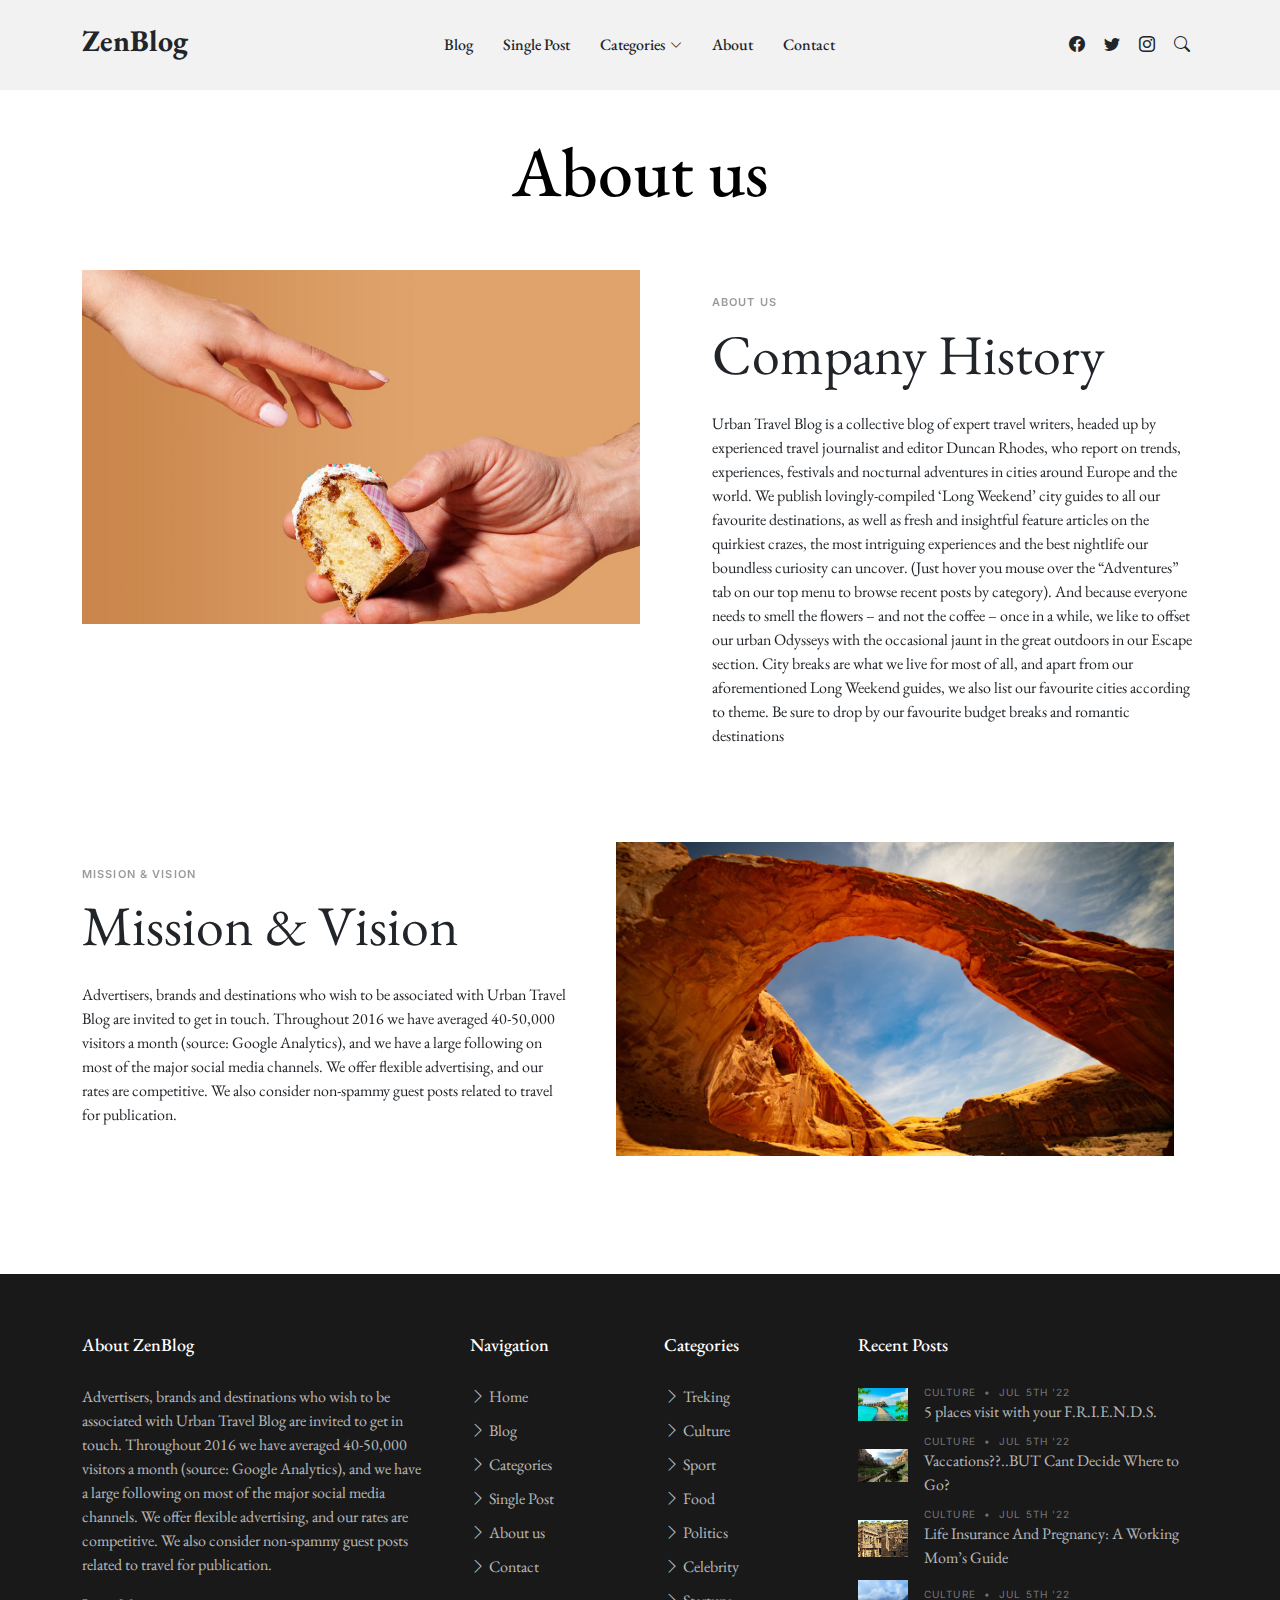
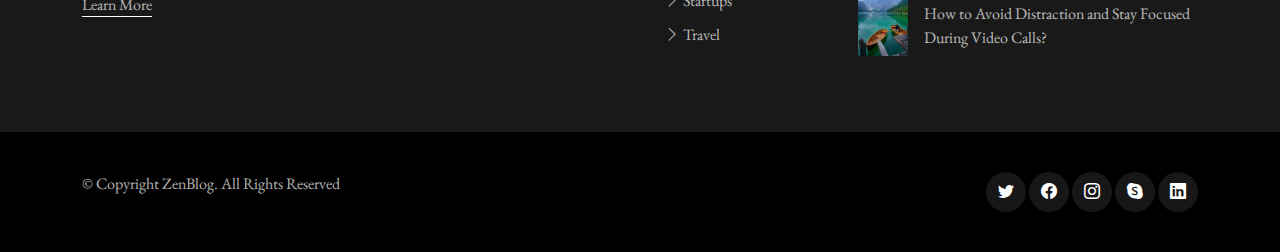
<file: about.html>
<!DOCTYPE html>
<html lang="en">

<head>
  <meta charset="utf-8">
  <meta content="width=device-width, initial-scale=1.0" name="viewport">

  <title>About</title>
  <meta content="" name="description">
  <meta content="" name="keywords">

  <!-- Favicons -->


  <!-- Google Fonts -->
  <link rel="preconnect" href="https://fonts.googleapis.com">
  <link rel="preconnect" href="https://fonts.gstatic.com" crossorigin>
  <link href="https://fonts.googleapis.com/css2?family=EB+Garamond:wght@400;500&family=Inter:wght@400;500&family=Playfair+Display:ital,wght@0,400;0,700;1,400;1,700&display=swap" rel="stylesheet">

  <!-- Vendor CSS Files -->
  <link href="assets/vendor/bootstrap/css/bootstrap.min.css" rel="stylesheet">
  <link href="assets/vendor/bootstrap-icons/bootstrap-icons.css" rel="stylesheet">
  <link href="assets/vendor/swiper/swiper-bundle.min.css" rel="stylesheet">
  <link href="assets/vendor/glightbox/css/glightbox.min.css" rel="stylesheet">
  <link href="assets/vendor/aos/aos.css" rel="stylesheet">

  <!-- Template Main CSS Files -->
  <link href="assets/css/variables.css" rel="stylesheet">
  <link href="assets/css/main.css" rel="stylesheet">

 
</head>

<body>

  <!-- ======= Header ======= -->
  <header id="header" class="header d-flex align-items-center fixed-top">
    <div class="container-fluid container-xl d-flex align-items-center justify-content-between">

      <a href="index.html" class="logo d-flex align-items-center">
        <!-- Uncomment the line below if you also wish to use an image logo -->
        <!-- <img src="assets/img/logo.png" alt=""> -->
        <h1>ZenBlog</h1>
      </a>

      <nav id="navbar" class="navbar">
        <ul>
          <li><a href="index.html">Blog</a></li>
          <li><a href="single-post.html">Single Post</a></li>
          <li class="dropdown"><a href="category.html"><span>Categories</span> <i class="bi bi-chevron-down dropdown-indicator"></i></a>
            <ul>
              <li><a href="search-result.html">Search Result</a></li>
              <li><a href="#">Drop Down 1</a></li>
              <li class="dropdown"><a href="#"><span>Deep Drop Down</span> <i class="bi bi-chevron-down dropdown-indicator"></i></a>
                <ul>
                  <li><a href="#">Deep Drop Down 1</a></li>
                  <li><a href="#">Deep Drop Down 2</a></li>
                  <li><a href="#">Deep Drop Down 3</a></li>
                  <li><a href="#">Deep Drop Down 4</a></li>
                  <li><a href="#">Deep Drop Down 5</a></li>
                </ul>
              </li>
              <li><a href="#">Drop Down 2</a></li>
              <li><a href="#">Drop Down 3</a></li>
              <li><a href="#">Drop Down 4</a></li>
            </ul>
          </li>

          <li><a href="about.html">About</a></li>
          <li><a href="contact.html">Contact</a></li>
        </ul>
      </nav><!-- .navbar -->

      <div class="position-relative">
        <a href="#" class="mx-2"><span class="bi-facebook"></span></a>
        <a href="#" class="mx-2"><span class="bi-twitter"></span></a>
        <a href="#" class="mx-2"><span class="bi-instagram"></span></a>

        <a href="#" class="mx-2 js-search-open"><span class="bi-search"></span></a>
        <i class="bi bi-list mobile-nav-toggle"></i>

        <!-- ======= Search Form ======= -->
        <div class="search-form-wrap js-search-form-wrap">
          <form action="search-result.html" class="search-form">
            <span class="icon bi-search"></span>
            <input type="text" placeholder="Search" class="form-control">
            <button class="btn js-search-close"><span class="bi-x"></span></button>
          </form>
        </div><!-- End Search Form -->

      </div>

    </div>

  </header><!-- End Header -->

  <main id="main">
    <section>
      <div class="container" data-aos="fade-up">
        <div class="row">
          <div class="col-lg-12 text-center mb-5">
            <h1 class="page-title">About us</h1>
          </div>
        </div>

        <div class="row mb-5">

          <div class="d-md-flex post-entry-2 half">
            <a href="#" class="me-4 thumbnail">
              <img src="assets/img/post-landscape-2.jpg" alt="" class="img-fluid">
            </a>
            <div class="ps-md-5 mt-4 mt-md-0">
              <div class="post-meta mt-4">About us</div>
              <h2 class="mb-4 display-4">Company History</h2>

              <p>Urban Travel Blog is a collective blog of expert travel writers, headed up by experienced travel journalist and editor Duncan Rhodes, who report on trends, experiences, festivals and nocturnal adventures in cities around Europe and the world.

                We publish lovingly-compiled ‘Long Weekend’ city guides to all our favourite destinations, as well as fresh and insightful feature articles on the quirkiest crazes, the most intriguing experiences and the best nightlife our boundless curiosity can uncover. (Just hover you mouse over the “Adventures” tab on our top menu to browse recent posts by category). And because everyone needs to smell the flowers – and not the coffee – once in a while, we like to offset our urban Odysseys with the occasional jaunt in the great outdoors in our Escape section.
                
                City breaks are what we live for most of all, and apart from our aforementioned Long Weekend guides, we also list our favourite cities according to theme. Be sure to drop by our favourite budget breaks and romantic destinations</p>
            </div>
          </div>

          <div class="d-md-flex post-entry-2 half mt-5">
            <a href="#" class="me-4 thumbnail order-2">
              <img src="assets/img/post-landscape-1.jpg" alt="" class="img-fluid">
            </a>
            <div class="pe-md-5 mt-4 mt-md-0">
              <div class="post-meta mt-4">Mission &amp; Vision</div>
              <h2 class="mb-4 display-4">Mission &amp; Vision</h2>

              <p>Advertisers, brands and destinations who wish to be associated with Urban Travel Blog are invited to get in touch. Throughout 2016 we have averaged 40-50,000 visitors a month (source: Google Analytics), and we have a large following on most of the major social media channels. We offer flexible advertising, and our rates are competitive. We also consider non-spammy guest posts related to travel for publication.</p>
            </div>
          </div>

        </div>

      </div>
    </section>

    

  

  </main><!-- End #main -->

  <!-- ======= Footer ======= -->
  <footer id="footer" class="footer">

    <div class="footer-content">
      <div class="container">

        <div class="row g-5">
          <div class="col-lg-4">
            <h3 class="footer-heading">About ZenBlog</h3>
            <p>Advertisers, brands and destinations who wish to be associated with Urban Travel Blog are invited to get in touch. Throughout 2016 we have averaged 40-50,000 visitors a month (source: Google Analytics), and we have a large following on most of the major social media channels. We offer flexible advertising, and our rates are competitive. We also consider non-spammy guest posts related to travel for publication.</p>
            <p><a href="about.html" class="footer-link-more">Learn More</a></p>
          </div>
          <div class="col-6 col-lg-2">
            <h3 class="footer-heading">Navigation</h3>
            <ul class="footer-links list-unstyled">
              <li><a href="index.html"><i class="bi bi-chevron-right"></i> Home</a></li>
              <li><a href="index.html"><i class="bi bi-chevron-right"></i> Blog</a></li>
              <li><a href="category.html"><i class="bi bi-chevron-right"></i> Categories</a></li>
              <li><a href="single-post.html"><i class="bi bi-chevron-right"></i> Single Post</a></li>
              <li><a href="about.html"><i class="bi bi-chevron-right"></i> About us</a></li>
              <li><a href="contact.html"><i class="bi bi-chevron-right"></i> Contact</a></li>
            </ul>
          </div>
          <div class="col-6 col-lg-2">
            <h3 class="footer-heading">Categories</h3>
            <ul class="footer-links list-unstyled">
              <li><a href="category.html"><i class="bi bi-chevron-right"></i> Treking</a></li>
              <li><a href="category.html"><i class="bi bi-chevron-right"></i> Culture</a></li>
              <li><a href="category.html"><i class="bi bi-chevron-right"></i> Sport</a></li>
              <li><a href="category.html"><i class="bi bi-chevron-right"></i> Food</a></li>
              <li><a href="category.html"><i class="bi bi-chevron-right"></i> Politics</a></li>
              <li><a href="category.html"><i class="bi bi-chevron-right"></i> Celebrity</a></li>
              <li><a href="category.html"><i class="bi bi-chevron-right"></i> Startups</a></li>
              <li><a href="category.html"><i class="bi bi-chevron-right"></i> Travel</a></li>

            </ul>
          </div>

          <div class="col-lg-4">
            <h3 class="footer-heading">Recent Posts</h3>

            <ul class="footer-links footer-blog-entry list-unstyled">
              <li>
                <a href="single-post.html" class="d-flex align-items-center">
                  <img src="assets/img/post-sq-1.jpg" alt="" class="img-fluid me-3">
                  <div>
                    <div class="post-meta d-block"><span class="date">Culture</span> <span class="mx-1">&bullet;</span> <span>Jul 5th '22</span></div>
                    <span>5 places visit with your F.R.I.E.N.D.S.</span>
                  </div>
                </a>
              </li>

              <li>
                <a href="single-post.html" class="d-flex align-items-center">
                  <img src="assets/img/post-sq-2.jpg" alt="" class="img-fluid me-3">
                  <div>
                    <div class="post-meta d-block"><span class="date">Culture</span> <span class="mx-1">&bullet;</span> <span>Jul 5th '22</span></div>
                    <span>Vaccations??..BUT Cant Decide Where to Go?</span>
                  </div>
                </a>
              </li>

              <li>
                <a href="single-post.html" class="d-flex align-items-center">
                  <img src="assets/img/post-sq-3.jpg" alt="" class="img-fluid me-3">
                  <div>
                    <div class="post-meta d-block"><span class="date">Culture</span> <span class="mx-1">&bullet;</span> <span>Jul 5th '22</span></div>
                    <span>Life Insurance And Pregnancy: A Working Mom’s Guide</span>
                  </div>
                </a>
              </li>

              <li>
                <a href="single-post.html" class="d-flex align-items-center">
                  <img src="assets/img/post-sq-4.jpg" alt="" class="img-fluid me-3">
                  <div>
                    <div class="post-meta d-block"><span class="date">Culture</span> <span class="mx-1">&bullet;</span> <span>Jul 5th '22</span></div>
                    <span>How to Avoid Distraction and Stay Focused During Video Calls?</span>
                  </div>
                </a>
              </li>

            </ul>

          </div>
        </div>
      </div>
    </div>

    <div class="footer-legal">
      <div class="container">

        <div class="row justify-content-between">
          <div class="col-md-6 text-center text-md-start mb-3 mb-md-0">
            <div class="copyright">
              © Copyright <strong><span>ZenBlog</span></strong>. All Rights Reserved
            </div>

            

          </div>

          <div class="col-md-6">
            <div class="social-links mb-3 mb-lg-0 text-center text-md-end">
              <a href="#" class="twitter"><i class="bi bi-twitter"></i></a>
              <a href="#" class="facebook"><i class="bi bi-facebook"></i></a>
              <a href="#" class="instagram"><i class="bi bi-instagram"></i></a>
              <a href="#" class="google-plus"><i class="bi bi-skype"></i></a>
              <a href="#" class="linkedin"><i class="bi bi-linkedin"></i></a>
            </div>

          </div>

        </div>

      </div>
    </div>

  </footer>

  <a href="#" class="scroll-top d-flex align-items-center justify-content-center"><i class="bi bi-arrow-up-short"></i></a>

  <!-- Vendor JS Files -->
  <script src="assets/vendor/bootstrap/js/bootstrap.bundle.min.js"></script>
  <script src="assets/vendor/swiper/swiper-bundle.min.js"></script>
  <script src="assets/vendor/glightbox/js/glightbox.min.js"></script>
  <script src="assets/vendor/aos/aos.js"></script>
  <script src="assets/vendor/php-email-form/validate.js"></script>

  <!-- Template Main JS File -->
  <script src="assets/js/main.js"></script>

</body>

</html>
</file>
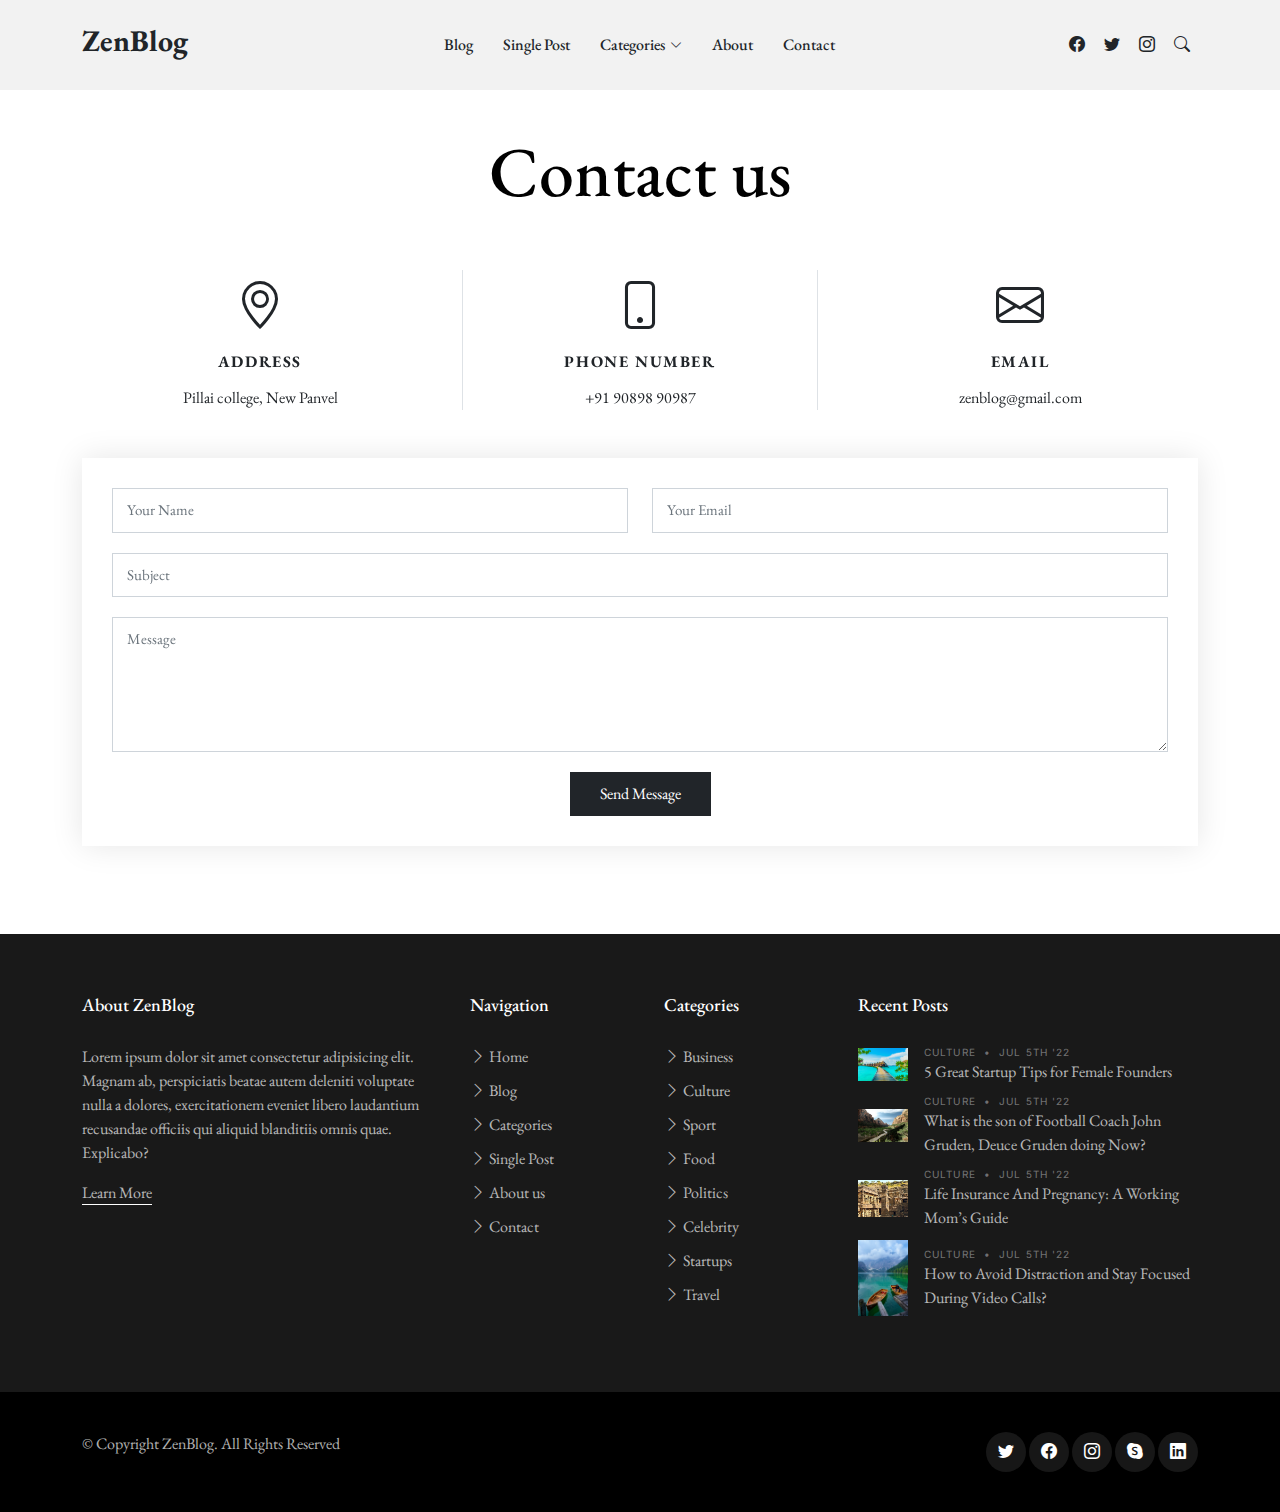
<file: contact.html>
<!DOCTYPE html>
<html lang="en">

<head>
  <meta charset="utf-8">
  <meta content="width=device-width, initial-scale=1.0" name="viewport">

  <title>ZenBlog Bootstrap Template - Contact</title>
  <meta content="" name="description">
  <meta content="" name="keywords">

  <!-- Favicons -->


  <!-- Google Fonts -->
  <link rel="preconnect" href="https://fonts.googleapis.com">
  <link rel="preconnect" href="https://fonts.gstatic.com" crossorigin>
  <link href="https://fonts.googleapis.com/css2?family=EB+Garamond:wght@400;500&family=Inter:wght@400;500&family=Playfair+Display:ital,wght@0,400;0,700;1,400;1,700&display=swap" rel="stylesheet">

  <!-- Vendor CSS Files -->
  <link href="assets/vendor/bootstrap/css/bootstrap.min.css" rel="stylesheet">
  <link href="assets/vendor/bootstrap-icons/bootstrap-icons.css" rel="stylesheet">
  <link href="assets/vendor/swiper/swiper-bundle.min.css" rel="stylesheet">
  <link href="assets/vendor/glightbox/css/glightbox.min.css" rel="stylesheet">
  <link href="assets/vendor/aos/aos.css" rel="stylesheet">

  <!-- Template Main CSS Files -->
  <link href="assets/css/variables.css" rel="stylesheet">
  <link href="assets/css/main.css" rel="stylesheet">

 
</head>

<body>

  <!-- ======= Header ======= -->
  <header id="header" class="header d-flex align-items-center fixed-top">
    <div class="container-fluid container-xl d-flex align-items-center justify-content-between">

      <a href="index.html" class="logo d-flex align-items-center">
        <!-- Uncomment the line below if you also wish to use an image logo -->
        <!-- <img src="assets/img/logo.png" alt=""> -->
        <h1>ZenBlog</h1>
      </a>

      <nav id="navbar" class="navbar">
        <ul>
          <li><a href="index.html">Blog</a></li>
          <li><a href="single-post.html">Single Post</a></li>
          <li class="dropdown"><a href="category.html"><span>Categories</span> <i class="bi bi-chevron-down dropdown-indicator"></i></a>
            <ul>
              <li><a href="search-result.html">Search Result</a></li>
              <li><a href="#">Drop Down 1</a></li>
              <li class="dropdown"><a href="#"><span>Deep Drop Down</span> <i class="bi bi-chevron-down dropdown-indicator"></i></a>
                <ul>
                  <li><a href="#">Deep Drop Down 1</a></li>
                  <li><a href="#">Deep Drop Down 2</a></li>
                  <li><a href="#">Deep Drop Down 3</a></li>
                  <li><a href="#">Deep Drop Down 4</a></li>
                  <li><a href="#">Deep Drop Down 5</a></li>
                </ul>
              </li>
              <li><a href="#">Drop Down 2</a></li>
              <li><a href="#">Drop Down 3</a></li>
              <li><a href="#">Drop Down 4</a></li>
            </ul>
          </li>

          <li><a href="about.html">About</a></li>
          <li><a href="contact.html">Contact</a></li>
        </ul>
      </nav><!-- .navbar -->

      <div class="position-relative">
        <a href="#" class="mx-2"><span class="bi-facebook"></span></a>
        <a href="#" class="mx-2"><span class="bi-twitter"></span></a>
        <a href="#" class="mx-2"><span class="bi-instagram"></span></a>

        <a href="#" class="mx-2 js-search-open"><span class="bi-search"></span></a>
        <i class="bi bi-list mobile-nav-toggle"></i>

        <!-- ======= Search Form ======= -->
        <div class="search-form-wrap js-search-form-wrap">
          <form action="search-result.html" class="search-form">
            <span class="icon bi-search"></span>
            <input type="text" placeholder="Search" class="form-control">
            <button class="btn js-search-close"><span class="bi-x"></span></button>
          </form>
        </div><!-- End Search Form -->

      </div>

    </div>

  </header><!-- End Header -->

  <main id="main">
    <section id="contact" class="contact mb-5">
      <div class="container" data-aos="fade-up">

        <div class="row">
          <div class="col-lg-12 text-center mb-5">
            <h1 class="page-title">Contact us</h1>
          </div>
        </div>

        <div class="row gy-4">

          <div class="col-md-4">
            <div class="info-item">
              <i class="bi bi-geo-alt"></i>
              <h3>Address</h3>
              <address>Pillai college, New Panvel</address>
            </div>
          </div><!-- End Info Item -->

          <div class="col-md-4">
            <div class="info-item info-item-borders">
              <i class="bi bi-phone"></i>
              <h3>Phone Number</h3>
              <p><a href="tel:+155895548855">+91 90898 90987</a></p>
            </div>
          </div><!-- End Info Item -->

          <div class="col-md-4">
            <div class="info-item">
              <i class="bi bi-envelope"></i>
              <h3>Email</h3>
              <p><a href="mailto:info@example.com">zenblog@gmail.com</a></p>
            </div>
          </div><!-- End Info Item -->

        </div>

        <div class="form mt-5">
          <form action="forms/contact.php" method="post" role="form" class="php-email-form">
            <div class="row">
              <div class="form-group col-md-6">
                <input type="text" name="name" class="form-control" id="name" placeholder="Your Name" required>
              </div>
              <div class="form-group col-md-6">
                <input type="email" class="form-control" name="email" id="email" placeholder="Your Email" required>
              </div>
            </div>
            <div class="form-group">
              <input type="text" class="form-control" name="subject" id="subject" placeholder="Subject" required>
            </div>
            <div class="form-group">
              <textarea class="form-control" name="message" rows="5" placeholder="Message" required></textarea>
            </div>
            <div class="my-3">
              <div class="loading">Loading</div>
              <div class="error-message"></div>
              <div class="sent-message">Your message has been sent. Thank you!</div>
            </div>
            <div class="text-center"><button type="submit">Send Message</button></div>
          </form>
        </div><!-- End Contact Form -->

      </div>
    </section>

  </main><!-- End #main -->

  <!-- ======= Footer ======= -->
  <footer id="footer" class="footer">

    <div class="footer-content">
      <div class="container">

        <div class="row g-5">
          <div class="col-lg-4">
            <h3 class="footer-heading">About ZenBlog</h3>
            <p>Lorem ipsum dolor sit amet consectetur adipisicing elit. Magnam ab, perspiciatis beatae autem deleniti voluptate nulla a dolores, exercitationem eveniet libero laudantium recusandae officiis qui aliquid blanditiis omnis quae. Explicabo?</p>
            <p><a href="about.html" class="footer-link-more">Learn More</a></p>
          </div>
          <div class="col-6 col-lg-2">
            <h3 class="footer-heading">Navigation</h3>
            <ul class="footer-links list-unstyled">
              <li><a href="index.html"><i class="bi bi-chevron-right"></i> Home</a></li>
              <li><a href="index.html"><i class="bi bi-chevron-right"></i> Blog</a></li>
              <li><a href="category.html"><i class="bi bi-chevron-right"></i> Categories</a></li>
              <li><a href="single-post.html"><i class="bi bi-chevron-right"></i> Single Post</a></li>
              <li><a href="about.html"><i class="bi bi-chevron-right"></i> About us</a></li>
              <li><a href="contact.html"><i class="bi bi-chevron-right"></i> Contact</a></li>
            </ul>
          </div>
          <div class="col-6 col-lg-2">
            <h3 class="footer-heading">Categories</h3>
            <ul class="footer-links list-unstyled">
              <li><a href="category.html"><i class="bi bi-chevron-right"></i> Business</a></li>
              <li><a href="category.html"><i class="bi bi-chevron-right"></i> Culture</a></li>
              <li><a href="category.html"><i class="bi bi-chevron-right"></i> Sport</a></li>
              <li><a href="category.html"><i class="bi bi-chevron-right"></i> Food</a></li>
              <li><a href="category.html"><i class="bi bi-chevron-right"></i> Politics</a></li>
              <li><a href="category.html"><i class="bi bi-chevron-right"></i> Celebrity</a></li>
              <li><a href="category.html"><i class="bi bi-chevron-right"></i> Startups</a></li>
              <li><a href="category.html"><i class="bi bi-chevron-right"></i> Travel</a></li>

            </ul>
          </div>

          <div class="col-lg-4">
            <h3 class="footer-heading">Recent Posts</h3>

            <ul class="footer-links footer-blog-entry list-unstyled">
              <li>
                <a href="single-post.html" class="d-flex align-items-center">
                  <img src="assets/img/post-sq-1.jpg" alt="" class="img-fluid me-3">
                  <div>
                    <div class="post-meta d-block"><span class="date">Culture</span> <span class="mx-1">&bullet;</span> <span>Jul 5th '22</span></div>
                    <span>5 Great Startup Tips for Female Founders</span>
                  </div>
                </a>
              </li>

              <li>
                <a href="single-post.html" class="d-flex align-items-center">
                  <img src="assets/img/post-sq-2.jpg" alt="" class="img-fluid me-3">
                  <div>
                    <div class="post-meta d-block"><span class="date">Culture</span> <span class="mx-1">&bullet;</span> <span>Jul 5th '22</span></div>
                    <span>What is the son of Football Coach John Gruden, Deuce Gruden doing Now?</span>
                  </div>
                </a>
              </li>

              <li>
                <a href="single-post.html" class="d-flex align-items-center">
                  <img src="assets/img/post-sq-3.jpg" alt="" class="img-fluid me-3">
                  <div>
                    <div class="post-meta d-block"><span class="date">Culture</span> <span class="mx-1">&bullet;</span> <span>Jul 5th '22</span></div>
                    <span>Life Insurance And Pregnancy: A Working Mom’s Guide</span>
                  </div>
                </a>
              </li>

              <li>
                <a href="single-post.html" class="d-flex align-items-center">
                  <img src="assets/img/post-sq-4.jpg" alt="" class="img-fluid me-3">
                  <div>
                    <div class="post-meta d-block"><span class="date">Culture</span> <span class="mx-1">&bullet;</span> <span>Jul 5th '22</span></div>
                    <span>How to Avoid Distraction and Stay Focused During Video Calls?</span>
                  </div>
                </a>
              </li>

            </ul>

          </div>
        </div>
      </div>
    </div>

    <div class="footer-legal">
      <div class="container">

        <div class="row justify-content-between">
          <div class="col-md-6 text-center text-md-start mb-3 mb-md-0">
            <div class="copyright">
              © Copyright <strong><span>ZenBlog</span></strong>. All Rights Reserved
            </div>

           

          </div>

          <div class="col-md-6">
            <div class="social-links mb-3 mb-lg-0 text-center text-md-end">
              <a href="#" class="twitter"><i class="bi bi-twitter"></i></a>
              <a href="#" class="facebook"><i class="bi bi-facebook"></i></a>
              <a href="#" class="instagram"><i class="bi bi-instagram"></i></a>
              <a href="#" class="google-plus"><i class="bi bi-skype"></i></a>
              <a href="#" class="linkedin"><i class="bi bi-linkedin"></i></a>
            </div>

          </div>

        </div>

      </div>
    </div>

  </footer>

  <a href="#" class="scroll-top d-flex align-items-center justify-content-center"><i class="bi bi-arrow-up-short"></i></a>

  <!-- Vendor JS Files -->
  <script src="assets/vendor/bootstrap/js/bootstrap.bundle.min.js"></script>
  <script src="assets/vendor/swiper/swiper-bundle.min.js"></script>
  <script src="assets/vendor/glightbox/js/glightbox.min.js"></script>
  <script src="assets/vendor/aos/aos.js"></script>
  <script src="assets/vendor/php-email-form/validate.js"></script>

  <!-- Template Main JS File -->
  <script src="assets/js/main.js"></script>

</body>

</html>
</file>
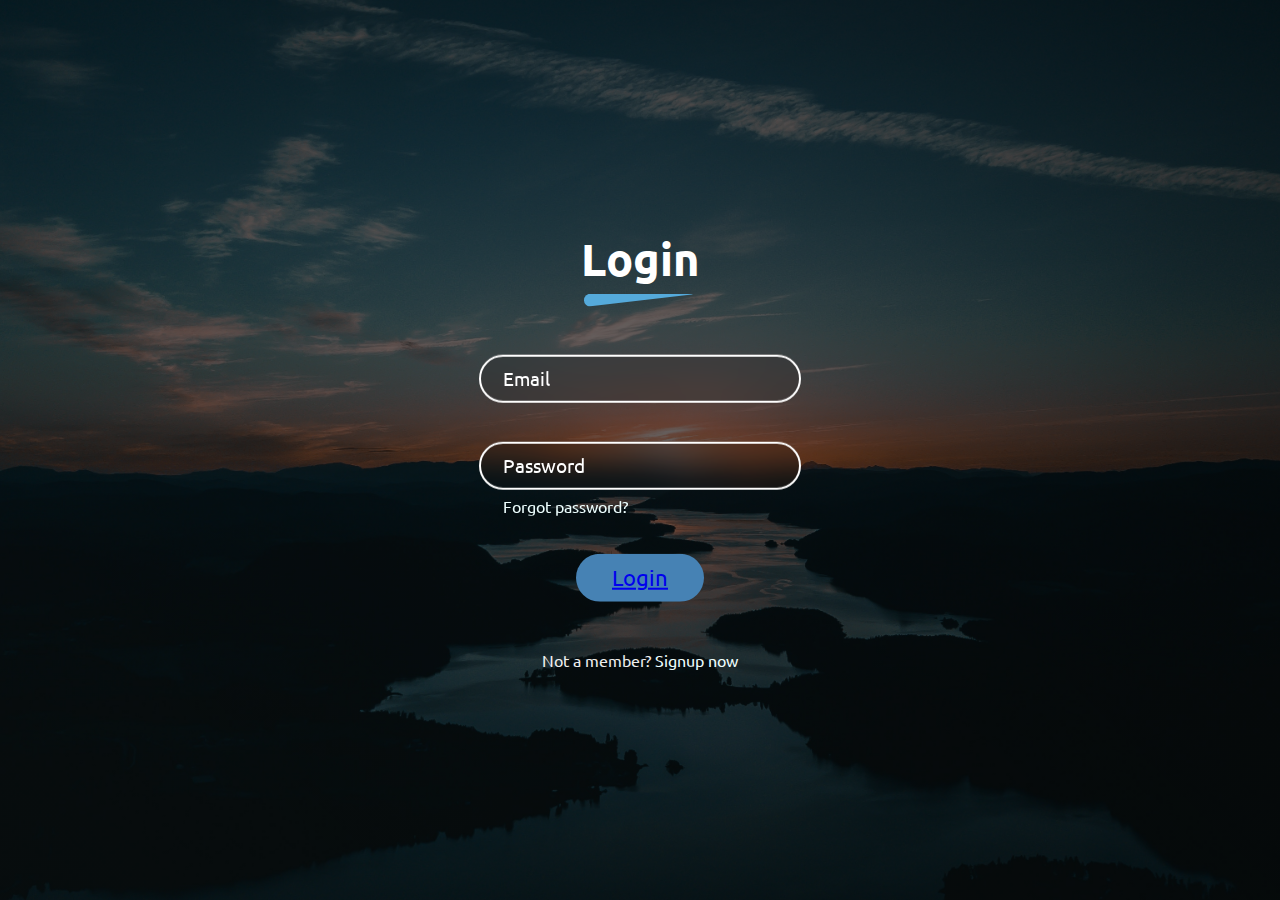
<file: login.html>
<!DOCTYPE html>
<html lang="en">

<head>
    <meta charset="UTF-8">
    <meta http-equiv="X-UA-Compatible" content="IE=edge">
    <meta name="viewport" content="width=device-width, initial-scale=1.0">
    <link rel="stylesheet" href="style.css">
    <title>Login Form</title>
</head>

<body>
    <div class="container">
        <!-- login form -->
        <div class="login-wrap active">
            <div class="title">
                <h1>Login</h1>
            </div>

            <form action="#">
                <div class="input-area">
                    <input type="email" id="email" autocomplete="off" required>
                    <label for="email">Email</label>
                </div>

                <div class="input-area">
                    <input type="password" id="password" required>
                    <label for="password">Password</label>
                </div>

                <div class="forgot-pass">
                    <a href="#">Forgot password?</a>
                </div>

                <div class="button-area">
                    <button type="submit" class="login-btn"><a href="index.html">Login</a></button>
                </div>
            </form>

            <div class="form-toggle-area">
                <p>Not a member? <span id="toggle-signup">Signup now</span></p>
            </div>
        </div>

        <!-- signup form -->
        <div class="signup-wrap">
            <div class="title">
                <h1>Signup</h1>
            </div>

            <form action="#">
                <div class="input-area">
                    <input type="text" id="name" autocomplete="off" required>
                    <label for="name">Name</label>
                </div>

                <div class="input-area">
                    <input type="email" id="email" autocomplete="off" required>
                    <label for="email">Email</label>
                </div>

                <div class="input-area">
                    <input type="password" id="password" required>
                    <label for="password">Password</label>
                </div>

                <div class="button-area">
                    <button type="submit" class="signup-btn">Signup</button>
                </div>
            </form>

            <div class="form-toggle-area">
                <p>Have an account? <span id="toggle-login">Login now</span></p>
            </div>
        </div>
    </div>

    <script src="script.js"></script>
</body>

</html>
</file>
<file: assets/css/variables.css>
/**
* Template Name: ZenBlog
* File: variables.css
* Description: Easily customize colors, typography, and other repetitive properties used in the template main stylesheet file main.css
* 
* Template URL: https://bootstrapmade.com/zenblog-bootstrap-blog-template/
* Author: BootstrapMade.com
* License: https://bootstrapmade.com/license/
* 
* Contents:
* 1. ZenBlog template variables 
* 2. Override default Bootstrap variables
* 3. Set color and background class names
*
* Learn more about CSS variables at https://developer.mozilla.org/en-US/docs/Web/CSS/Using_CSS_custom_properties
*/

/*--------------------------------------------------------------
# 1. ZenBlog template variables 
--------------------------------------------------------------*/
:root {

  /* Fonts */
  --font-default: 'EB Garamond', system-ui, -apple-system, "Segoe UI", Roboto, "Helvetica Neue", Arial, "Noto Sans", "Liberation Sans", sans-serif, "Apple Color Emoji", "Segoe UI Emoji", "Segoe UI Symbol", "Noto Color Emoji";
  --font-primary: 'EB Garamond', serif; /*'Playfair Display', serif;*/
  --font-secondary: 'Inter', sans-serif;

  /* Colors */
  /* The *-rgb color names are simply the RGB converted value of the corresponding color for use in the rgba() function */

  /* Default text color */
  --color-default: #212529;
  --color-default-rgb: 33, 37, 41;

  /* Defult links color */
  --color-links: #212529;
  --color-links-hover: #15171a;

  /* Primay colors */
  --color-primary: #212529;
  --color-primary-light: #26282c;
  --color-primary-dark: #0b0c0e;

  --color-primary-rgb: 33, 37, 41;
  --color-primary-light-rgb: 38, 40, 44;
  --color-primary-dark-rgb: 11, 12, 14;

  /* Secondary colors */
  --color-secondary: #596d80;
  --color-secondary-light: #8498aa;
  --color-secondary-dark: #404f5c;

  --color-secondary-rgb: 89, 109, 128;
  --color-secondary-light-rgb: 132, 152, 170;
  --color-secondary-dark-rgb: 64, 79, 92;

  /* General colors */
  --color-blue: #0d6efd;
  --color-blue-rgb: 13, 110, 253;

  --color-indigo: #6610f2;
  --color-indigo-rgb: 102, 16, 242;

  --color-purple: #6f42c1;
  --color-purple-rgb: 111, 66, 193;
  
  --color-pink: #f3268c;
  --color-pink-rgb: 243, 38, 140;

  --color-red: #df1529;
  --color-red-rgb: 223, 21, 4;

  --color-orange: #fd7e14;
  --color-orange-rgb: 253, 126, 20;

  --color-yellow: #ffc107;
  --color-yellow-rgb: 255, 193, 7;

  --color-green: #059652;
  --color-green-rgb: 5, 150, 82;

  --color-teal: #20c997;
  --color-teal-rgb: 32, 201, 151;

  --color-cyan: #0dcaf0;
  --color-cyan-rgb: 13, 202, 240;

  --color-white: #ffffff;
  --color-white-rgb: 255, 255, 255;

  --color-gray: #6c757d;
  --color-gray-rgb: 108, 117, 125;

  --color-black: #000000;
  --color-black-rgb: 0, 0, 0;
}

/*--------------------------------------------------------------
# 2. Override default Bootstrap variables
--------------------------------------------------------------*/
:root {
  --bs-blue: var(--color-blue);
  --bs-indigo: var(--color-indigo);
  --bs-purple: var(--color-purple);
  --bs-pink: var(--color-pink);
  --bs-red: var(--color-red);
  --bs-orange: var(--color-orange);
  --bs-yellow: var(--color-yellow);
  --bs-green: var(--color-green);
  --bs-teal: var(--color-teal);
  --bs-cyan: var(--color-cyan);
  --bs-white: var(--color-white);
  --bs-gray: var(--color-gray);
  --bs-gray-dark: #343a40;
  --bs-gray-100: #f8f9fa;
  --bs-gray-200: #e9ecef;
  --bs-gray-300: #dee2e6;
  --bs-gray-400: #ced4da;
  --bs-gray-500: #adb5bd;
  --bs-gray-600: #6c757d;
  --bs-gray-700: #495057;
  --bs-gray-800: #343a40;
  --bs-gray-900: #212529;
  --bs-primary: var(--color-blue);
  --bs-secondary: var(--color-blue);
  --bs-success: #198754;
  --bs-info: #0dcaf0;
  --bs-warning: #ffc107;
  --bs-danger: #dc3545;
  --bs-light: #f8f9fa;
  --bs-dark: #212529;
  --bs-primary-rgb: var(--color-primary-rgb);
  --bs-secondary-rgb: var(--color-secondary-rgb);
  --bs-success-rgb: 25, 135, 84;
  --bs-info-rgb: 13, 202, 240;
  --bs-warning-rgb: 255, 193, 7;
  --bs-danger-rgb: 220, 53, 69;
  --bs-light-rgb: 248, 249, 250;
  --bs-dark-rgb: 33, 37, 41;
  --bs-white-rgb: var(--color-white-rgb);
  --bs-black-rgb: var(--color-black-rgb);
  --bs-body-color-rgb: var(--color-default-rgb);
  --bs-body-bg-rgb: 255, 255, 255;
  --bs-font-sans-serif: var(--font-default);
  --bs-font-monospace: SFMono-Regular, Menlo, Monaco, Consolas, "Liberation Mono", "Courier New", monospace;
  --bs-gradient: linear-gradient(180deg, rgba(255, 255, 255, 0.15), rgba(255, 255, 255, 0));
  --bs-body-font-family: var(--font-default);
  --bs-body-font-size: 1rem;
  --bs-body-font-weight: 400;
  --bs-body-line-height: 1.5;
  --bs-body-color: var(--color-default);
  --bs-body-bg: #fff;
}

/*--------------------------------------------------------------
# 3. Set color and background class names
--------------------------------------------------------------*/
/* Fonts */
.font-default { font-family: var(--font-default) !important; }
.font-primary { font-family: var(--font-primary) !important;}
.font-secondary { font-family: var(--font-secondary) !important; }

/* Text Colors */
.color-default { color: var(--color-default) !important; }
.color-links { color: var(--color-links) !important; }
.color-links:hover { color: var(--color-links-hover) !important; }
.color-primary { color: var(--color-primary) !important; }
.color-primary-light { color: var(--color-primary-light) !important; }
.color-primary-dark { color: var(--color-primary-dark) !important; }
.color-secondary { color: var(--color-secondary) !important; }
.color-secondary-light { color: var(--color-secondary-light) !important; }
.color-secondary-dark { color: var(--color-secondary-dark) !important; }
.color-blue { color: var(--color-blue) !important; }
.color-indigo { color: var(--color-indigo) !important; }
.color-purple { color: var(--color-purple) !important; }
.color-pink { color: var(--color-pink) !important; }
.color-red { color: var(--color-red) !important; }
.color-orange { color: var(--color-orange) !important; }
.color-yellow { color: var(--color-yellow) !important; }
.color-green { color: var(--color-green) !important; }
.color-teal { color: var(--color-teal) !important; }
.color-cyan { color: var(--color-cyan) !important; }
.color-white { color: var(--color-white) !important; }
.color-gray { color: var(--color-gray) !important; }
.color-black { color: var(--color-black) !important; }

/* Background Colors */
.bg-default { background-color: var(--color-default) !important; }
.bg-primary { background-color: var(--color-primary) !important; }
.bg-primary-light { background-color: var(--color-primary-light) !important; }
.bg-primary-dark { background-color: var(--color-primary-dark) !important; }
.bg-secondary { background-color: var(--color-secondary) !important; }
.bg-secondary-light { background-color: var(--color-secondary-light) !important; }
.bg-secondary-dark { background-color: var(--color-secondary-dark) !important; }
.bg-blue { background-color: var(--color-blue) !important; }
.bg-indigo { background-color: var(--color-indigo) !important; }
.bg-purple { background-color: var(--color-purple) !important; }
.bg-pink { background-color: var(--color-pink) !important; }
.bg-red { background-color: var(--color-red) !important; }
.bg-orange { background-color: var(--color-orange) !important; }
.bg-yellow { background-color: var(--color-yellow) !important; }
.bg-green { background-color: var(--color-green) !important; }
.bg-teal { background-color: var(--color-teal) !important; }
.bg-cyan { background-color: var(--color-cyan) !important; }
.bg-white { background-color: var(--color-white) !important; }
.bg-gray { background-color: var(--color-gray) !important; }
.bg-black { background-color: var(--color-black) !important; }
</file>
<file: style.css>
@import url('https://fonts.googleapis.com/css2?family=Ubuntu:wght@300;400;500;700&display=swap');

* {
    margin: 0;
    padding: 0;
    font-family: 'Ubuntu', sans-serif;
}

body {
    display: flex;
    width: 100%;
    height: 100vh;
    align-items: center;
    justify-content: center;
    background: linear-gradient(45deg, rgba(0, 0, 0, 0.5), rgba(0, 0, 0, 0.7)), url('bg_img.jpg');
    background-size: cover;
    background-position: center;
    overflow: hidden;
}

.container {
    position: relative;
    height: 600px;
    flex-basis: 390px;
}

.login-wrap,
.signup-wrap {
    padding: 2rem 1rem;
    position: absolute;
    top: 50%;
    left: 50%;
    transform: translate(-50%, -90%);
    height: auto;
    width: 100%;
    opacity: 0;
    visibility: hidden;
    pointer-events: none;
    box-sizing: border-box;
    transition: all 0.4s ease;
}

.active {
    opacity: 1;
    visibility: visible;
    pointer-events: auto;
    transform: translate(-50%, -50%);
}

.title h1 {
    padding-bottom: 1.2rem;
    position: relative;
    color: #fff;
    font-size: 2.8rem;
    text-align: center;
}

.title h1::before {
    position: absolute;
    content: '';
    bottom: 0;
    left: 50%;
    transform: translateX(-50%);
    height: 0.8rem;
    width: 7rem;
    background: #55aadb;
    border-radius: 1rem;
    clip-path: polygon(0 0, 0% 100%, 100% 0);
}

form {
    margin-top: 3rem;
}

.input-area {
    margin-top: 2.4rem;
    position: relative;
    display: grid;
    place-items: center;
}

.input-area input {
    width: 90%;
    height: 3rem;
    color: #fff;
    font-size: 1.2rem;
    border: 2px solid #fff;
    border-radius: 2rem;
    outline: none;
    background: rgba(0, 0, 0, 0.1);
    backdrop-filter: blur(1rem);
    padding: 0 1.4rem;
    box-sizing: border-box;
    transition: all 0.3s ease;
}

.input-area input:focus {
    width: 100%;
}

.input-area label {
    position: absolute;
    top: 50%;
    left: 2.6rem;
    transform: translateY(-50%);
    color: #fff;
    font-size: 1.2rem;
    transition: all 0.3s ease;
}

.input-area input:focus~label {
    transform: translateY(-3rem);
    left: 1rem;
}

.input-area input:valid~label {
    transform: translateY(-3rem);
}

.forgot-pass {
    margin-top: 0.4rem;
    position: relative;
}

.forgot-pass a {
    position: absolute;
    top: 0;
    left: 2.6rem;
    color: #eff;
    font-size: 1rem;
    text-decoration: none;
    transition: all 0.3s ease;
}

.forgot-pass a:hover {
    color: skyblue;
}

.button-area {
    margin-top: 4rem;
    width: 100%;
    display: grid;
    place-items: center;
}

button {
    width: 8rem;
    height: 3rem;
    border: none;
    outline: none;
    color: #fff;
    font-size: 1.4rem;
    cursor: pointer;
    border: 2px solid transparent;
    border-radius: 2rem;
    background: steelblue;
    transition: all 0.3s ease;
}

button:hover {
    width: 50%;
    letter-spacing: 2px;
    background: transparent;
    border: 2px solid #fff;
}

.form-toggle-area {
    margin-top: 3rem;
    display: flex;
    justify-content: center;
}

.form-toggle-area p {
    color: #eee;
    font-size: 1rem;
    text-align: center;
}

.form-toggle-area p span {
    color: #eff;
    cursor: pointer;
    text-decoration: none;
    transition: all 0.3s ease;
}

.form-toggle-area p span:hover {
    color: skyblue;
}

@media screen and (max-width: 360px) {
    .title h1 {
        font-size: 2.6rem;
    }

    .login-wrap,
    .signup-wrap {
        padding: 2rem 0.2rem;
    }

    .input-area input {
        font-size: 1.1rem;
    }

    .input-area label {
        font-size: 1.1rem;
    }

    button {
        font-size: 1.2rem;
    }

    .form-toggle-area p {
        font-size: 0.9rem;
    }
}
</file>
<file: assets/css/main.css>
/**
* Template Name: ZenBlog
* Updated: Mar 10 2023 with Bootstrap v5.2.3
* Template URL: https://bootstrapmade.com/zenblog-bootstrap-blog-template/
* Author: BootstrapMade.com
* License: https:///bootstrapmade.com/license/
*/

/**
* Check out variables.css for easy customization of colors, typography, and other repetitive properties
*/
/*--------------------------------------------------------------
# General
--------------------------------------------------------------*/
:root {
  scroll-behavior: smooth;
}

body {
  color: rgba(var(--color-primary-rgb), 1);
}

a {
  color: var(--color-links);
  text-decoration: none;
}

a:hover {
  color: var(--color-links-hover);
  text-decoration: none;
}

h1,
h2,
h3,
h4,
h5,
h6 {
  font-family: var(--font-primary);
}

#main {
  margin-top: 90px;
}

/*--------------------------------------------------------------
# Sections & Section Header
--------------------------------------------------------------*/
section {
  padding: 40px 0;
  overflow: hidden;
}

.section-header {
  border-bottom: 2px solid var(--color-black);
}

.section-header h2 {
  font-size: 50px;
  color: var(--color-black);
}

.section-header p {
  margin-bottom: 0;
}

/*--------------------------------------------------------------
# Scroll top button
--------------------------------------------------------------*/
.scroll-top {
  position: fixed;
  visibility: hidden;
  opacity: 0;
  right: 15px;
  bottom: 15px;
  z-index: 99999;
  background: var(--color-primary);
  width: 40px;
  height: 40px;
  border-radius: 4px;
  transition: all 0.4s;
}

.scroll-top i {
  font-size: 24px;
  color: #fff;
  line-height: 0;
}

.scroll-top:hover {
  background: rgba(var(--color-primary-rgb), 0.8);
  color: #fff;
}

.scroll-top.active {
  visibility: visible;
  opacity: 1;
}

/*--------------------------------------------------------------
# Page title
--------------------------------------------------------------*/
.page-title {
  font-size: 70px;
  color: var(--color-black);
}

/* Form Input Fieldds */
.form-control:active,
.form-control:focus {
  outline: none;
  box-shadow: none;
  border-color: var(--color-black);
}

.btn:active,
.btn:focus {
  outline: none;
}

.btn.btn-primary {
  background-color: var(--color-black);
  color: var(--color-white);
  border-color: var(--color-black);
}

/*--------------------------------------------------------------
# Header
--------------------------------------------------------------*/
.header {
  height: 90px;
  transition: all 0.5s;
  z-index: 997;
  background: #f2f2f2;
}

.header.sticked {
  height: 70px;
}

.header .logo img {
  max-height: 40px;
  margin-right: 6px;
}

.header .logo h1 {
  font-size: 30px;
  font-weight: 700;
  color: var(--color-default);
  font-family: var(--font-primary);
}

.search-form-wrap {
  position: absolute;
  right: 0;
  top: 0;
  z-index: 9;
  transition: 0.3s all ease;
  visibility: hidden;
  opacity: 0;
}

.search-form-wrap .search-form {
  position: relative;
}

.search-form-wrap .search-form .form-control {
  width: 300px;
  border: none;
  box-shadow: 0 15px 20px -10px rgba(var(--color-black-rgb), 0.1);
  padding-left: 40px;
  padding-right: 40px;
}

.search-form-wrap .search-form .form-control:active,
.search-form-wrap .search-form .form-control:focus {
  outline: none;
  box-shadow: none;
}

.search-form-wrap .search-form .icon {
  position: absolute;
  left: 0;
  top: 7px;
  opacity: 0.5;
  left: 10px;
}

.search-form-wrap .search-form .btn {
  position: absolute;
  top: 2px;
  right: 4px;
  padding: 0;
  margin: 0;
  line-height: 1;
  font-size: 30px;
}

.search-form-wrap .search-form .btn:active,
.search-form-wrap .search-form .btn:focus {
  outline: none;
  box-shadow: none;
}

.search-form-wrap.active {
  visibility: visible;
  opacity: 1;
}

section {
  scroll-margin-top: 70px;
}

/*--------------------------------------------------------------
# Desktop Navigation 
--------------------------------------------------------------*/
@media (min-width: 1280px) {
  .navbar {
    padding: 0;
  }

  .navbar ul {
    margin: 0;
    padding: 0;
    display: flex;
    list-style: none;
    align-items: center;
  }

  .navbar li {
    position: relative;
  }

  .navbar a,
  .navbar a:focus {
    display: flex;
    align-items: center;
    justify-content: space-between;
    padding: 10px 0 10px 30px;
    font-family: var(--font-default);
    font-size: 16px;
    font-weight: 500;
    color: rgba(var(--color-default-rgb), 1);
    white-space: nowrap;
    transition: 0.3s;
  }

  .navbar a i,
  .navbar a:focus i {
    font-size: 12px;
    line-height: 0;
    margin-left: 5px;
  }

  .navbar a:hover,
  .navbar .active,
  .navbar .active:focus,
  .navbar li:hover>a {
    color: var(--color-default);
  }

  .navbar .getstarted,
  .navbar .getstarted:focus {
    background: var(--color-primary);
    padding: 8px 20px;
    margin-left: 30px;
    border-radius: 4px;
    color: var(--color-white);
  }

  .navbar .getstarted:hover,
  .navbar .getstarted:focus:hover {
    color: var(--color-white);
    background: rgba(var(--color-primary-rgb), 0.8);
  }

  .navbar .dropdown ul {
    display: block;
    position: absolute;
    left: 14px;
    top: calc(100% + 30px);
    margin: 0;
    padding: 10px 0;
    z-index: 99;
    opacity: 0;
    visibility: hidden;
    background: var(--color-white);
    box-shadow: 0px 0px 30px rgba(127, 137, 161, 0.25);
    transition: 0.3s;
    border-radius: 4px;
  }

  .navbar .dropdown ul li {
    min-width: 200px;
  }

  .navbar .dropdown ul a {
    padding: 10px 20px;
    font-size: 15px;
    text-transform: none;
    font-weight: 400;
  }

  .navbar .dropdown ul a i {
    font-size: 12px;
  }

  .navbar .dropdown ul a:hover,
  .navbar .dropdown ul .active:hover,
  .navbar .dropdown ul li:hover>a {
    color: var(--color-primary);
  }

  .navbar .dropdown:hover>ul {
    opacity: 1;
    top: 100%;
    visibility: visible;
  }

  .navbar .dropdown .dropdown ul {
    top: 0;
    left: calc(100% - 30px);
    visibility: hidden;
  }

  .navbar .dropdown .dropdown:hover>ul {
    opacity: 1;
    top: 0;
    left: 100%;
    visibility: visible;
  }
}

@media (min-width: 1280px) and (max-width: 1366px) {
  .navbar .dropdown .dropdown ul {
    left: -90%;
  }

  .navbar .dropdown .dropdown:hover>ul {
    left: -100%;
  }
}

.mobile-nav-toggle {
  display: none;
}

/*--------------------------------------------------------------
# Mobile Navigation
--------------------------------------------------------------*/
@media (max-width: 1279px) {
  .navbar {
    padding: 0;
    z-index: 9997;
  }

  .navbar ul {
    display: none;
    position: absolute;
    inset: 55px 15px 15px 15px;
    padding: 10px 0;
    margin: 0;
    border-radius: 10px;
    background-color: var(--color-white);
    overflow-y: auto;
    transition: 0.3s;
    z-index: 9998;
  }

  .navbar a,
  .navbar a:focus {
    display: flex;
    align-items: center;
    justify-content: space-between;
    padding: 10px 20px;
    font-family: var(--font-primary);
    font-size: 15px;
    font-weight: 600;
    color: var(--color-primary);
    white-space: nowrap;
    transition: 0.3s;
  }

  .navbar a i,
  .navbar a:focus i {
    font-size: 12px;
    line-height: 0;
    margin-left: 5px;
  }

  .navbar a:hover,
  .navbar .active,
  .navbar .active:focus,
  .navbar li:hover>a {
    color: var(--color-primary);
  }

  .navbar .dropdown ul,
  .navbar .dropdown .dropdown ul {
    position: static;
    display: none;
    z-index: 99;
    padding: 10px 0;
    margin: 10px 20px;
    background: var(--color-white);
    transition: all 0.5s ease-in-out;
    box-shadow: 0px 0px 30px rgba(var(--color-black-rgb), 0.1);
  }

  .navbar .dropdown>.dropdown-active,
  .navbar .dropdown .dropdown>.dropdown-active {
    display: block;
  }

  .mobile-nav-toggle {
    display: inline-block;
    color: var(--color-secondary);
    font-size: 28px;
    cursor: pointer;
    line-height: 0;
    transition: 0.5s;
  }

  .mobile-nav-toggle.bi-x {
    color: var(--color-black);
  }

  .mobile-nav-active {
    overflow: hidden;
  }

  .mobile-nav-active .mobile-nav-toggle {
    position: fixed;
    top: 15px;
    right: 15px;
    z-index: 9999;
    color: var(--color-white);
  }

  .mobile-nav-active .navbar {
    position: fixed;
    overflow: hidden;
    inset: 0;
    background: rgba(var(--color-black-rgb), 0.6);
    transition: 0.3s;
  }

  .mobile-nav-active .navbar>ul {
    display: block;
  }
}

/*--------------------------------------------------------------
# Posts
--------------------------------------------------------------*/
.post-entry-1 {
  margin-bottom: 30px;
}

.post-entry-1 img {
  margin-bottom: 30px;
}

.post-entry-1 h2 {
  margin-bottom: 20px;
  font-size: 20px;
  font-weight: 500;
  line-height: 1.2;
  font-weight: 500;
}

.post-entry-1 h2 a {
  color: var(--color-black);
}

.post-entry-1.lg h2 {
  font-size: 40px;
  line-height: 1;
}

.post-meta {
  font-size: 11px;
  letter-spacing: 0.07rem;
  text-transform: uppercase;
  font-weight: 600;
  font-family: var(--font-secondary);
  color: rgba(var(--color-black-rgb), 0.4);
  margin-bottom: 10px;
}

@media (max-width: 768px) {
  .custom-border {
    border: none !important;
  }
}

.author .photo {
  margin-right: 10px;
}

.author .photo img {
  width: 40px;
  border-radius: 50%;
  margin-bottom: 0;
}

.author .name h3 {
  margin: 0;
  padding: 0;
  font-size: 15px;
  font-family: var(--font-secondary);
}

.trending {
  border: 1px solid rgba(var(--color-black-rgb), 0.1);
}

.trending>h3 {
  color: var(--color-black);
  padding: 20px;
  border-bottom: 1px solid rgba(var(--color-black-rgb), 0.1);
}

.trending .trending-post {
  padding: 0;
  margin: 0;
}

.trending .trending-post li {
  padding: 0;
  margin: 0;
  list-style: none;
  display: block;
}

.trending .trending-post li a {
  display: block;
  padding: 20px;
  border-bottom: 1px solid rgba(var(--color-black-rgb), 0.1);
  position: relative;
  overflow: hidden;
}

.trending .trending-post li a .number {
  position: absolute;
  z-index: -1;
  font-size: 5rem;
  left: -10px;
  top: -20px;
  font-weight: 700;
  color: rgba(var(--color-black-rgb), 0.05);
}

.trending .trending-post li a h3 {
  font-size: 18px;
  color: rgba(var(--color-black-rgb), 0.9);
}

.trending .trending-post li a .author {
  color: rgba(var(--color-black-rgb), 0.7);
  font-weight: 500;
}

.trending .trending-post li a:hover h3 {
  color: rgba(var(--color-black-rgb), 1);
}

.trending .trending-post li:last-child a {
  border-bottom: none;
}

.post-entry-2 {
  margin-bottom: 30px;
}

.post-entry-2 .post-meta {
  font-size: 11px;
  letter-spacing: 0.07rem;
  text-transform: uppercase;
  font-weight: 600;
  font-family: var(--font-secondary);
  color: rgba(var(--color-black-rgb), 0.4);
  margin-bottom: 10px;
}

.post-entry-2 .author {
  color: rgba(var(--color-black-rgb), 0.7);
  font-weight: 500;
  margin-bottom: 20px;
  display: block;
}

.post-entry-2 .thumbnail {
  flex: 0 0 65%;
}

@media (max-width: 960px) {
  .post-entry-2 .thumbnail {
    flex: 0 0 100%;
    margin-bottom: 20px;
  }
}

.post-entry-2.half .thumbnail {
  flex: 0 0 50%;
}

@media (max-width: 768px) {
  .post-entry-2.half .thumbnail {
    flex: 0 0 100%;
    margin-bottom: 20px;
  }
}

.post-entry-2.small-img .thumbnail {
  flex: 0 0 30%;
}

@media (max-width: 768px) {
  .post-entry-2.small-img .thumbnail {
    flex: 0 0 100%;
    margin-bottom: 20px;
  }
}

.img-bg {
  height: 500px;
  background-size: cover;
  background-repeat: no-repeat;
  position: relative;
  background-position: center center;
}

@media (max-width: 768px) {
  .img-bg {
    height: 400px;
  }
}

.img-bg:before {
  position: absolute;
  content: "";
  background: rgb(0, 0, 0);
  background: linear-gradient(0deg, rgb(0, 0, 0) 0%, rgba(0, 0, 0, 0) 100%);
  opacity: 0.5;
  bottom: 0;
  left: 0;
  right: 0;
  z-index: 1;
  top: 0;
}

.img-bg .img-bg-inner {
  position: relative;
  z-index: 2;
  max-width: 700px;
  position: relative;
  padding-left: 100px;
  padding-right: 100px;
  margin-bottom: 50px;
}

@media (max-width: 768px) {
  .img-bg .img-bg-inner {
    padding-left: 30px;
    padding-right: 30px;
    margin-bottom: 50px;
  }
}

.img-bg .img-bg-inner h2,
.img-bg .img-bg-inner p {
  color: var(--color-white);
}

@media (max-width: 500px) {
  .img-bg .img-bg-inner p {
    display: none;
  }
}

.custom-swiper-button-next,
.custom-swiper-button-prev {
  position: absolute;
  top: 50%;
  transform: translateY(-50%);
  z-index: 9;
}

@media (max-width: 768px) {

  .custom-swiper-button-next,
  .custom-swiper-button-prev {
    display: none;
  }
}

.custom-swiper-button-next span,
.custom-swiper-button-prev span {
  font-size: 20px;
  color: rgba(var(--color-white-rgb), 0.7);
  transition: 0.3s all ease;
}

.custom-swiper-button-next:hover span,
.custom-swiper-button-next:focus span,
.custom-swiper-button-prev:hover span,
.custom-swiper-button-prev:focus span {
  color: rgba(var(--color-white-rgb), 1);
}

.custom-swiper-button-next {
  right: 40px;
}

.custom-swiper-button-prev {
  left: 40px;
}

.swiper-pagination .swiper-pagination-bullet {
  background-color: rgba(var(--color-white-rgb), 0.8);
}

.swiper-pagination .swiper-pagination-bullet-active {
  background-color: rgba(var(--color-white-rgb), 1);
}

.more {
  font-family: var(--font-secondary);
  text-transform: uppercase;
  font-size: 12px;
  font-weight: 500;
  position: relative;
  display: inline-block;
  padding-bottom: 5px;
}

.more:before {
  content: "";
  position: absolute;
  height: 2px;
  left: 0;
  right: 0;
  bottom: 0;
  background: var(--color-black);
}

.post-content {
  padding-left: 10%;
  padding-right: 10%;
}

@media (max-width: 768px) {
  .post-content {
    padding-left: 15px;
    padding-right: 15px;
  }
}

.post-content .firstcharacter {
  float: left;
  font-family: Georgia;
  font-size: 75px;
  line-height: 60px;
  padding-top: 4px;
  padding-right: 8px;
  padding-left: 3px;
}

.post-content figure {
  position: relative;
  left: 52%;
  min-width: 990px;
  transform: translateX(-50%);
}

@media (max-width: 1255px) {
  .post-content figure {
    min-width: auto;
    left: auto !important;
    transform: none;
  }
}

.post-content figure figcaption {
  font-family: var(--font-secondary);
  font-size: 14px;
  padding: 10px 0 0 0;
}

.aside-title,
.category-title {
  text-transform: uppercase;
  letter-spacing: 0.1rem;
  font-size: 14px;
  font-weight: 700;
  margin-bottom: 30px;
  border-bottom: 2px solid var(--color-black);
}

.category-title {
  border-bottom: none;
}

.custom-pagination a {
  display: inline-block;
  width: 40px;
  height: 40px;
  line-height: 40px;
  text-align: center;
  border-radius: 50%;
  font-family: var(--font-secondary);
  margin: 5px;
  transition: 0.3s all ease;
}

.custom-pagination a.active {
  background: var(--color-black);
  color: var(--color-white);
}

.custom-pagination a.active:hover {
  background: rgba(var(--color-black-rgb), 0.9);
}

.custom-pagination a:hover {
  background: rgba(var(--color-black-rgb), 0.1);
}

.custom-pagination a.prev,
.custom-pagination a.next {
  width: auto !important;
  border-radius: 4px;
  padding-left: 10px;
  padding-right: 10px;
}

.custom-pagination a.prev:hover,
.custom-pagination a.next:hover {
  background: rgba(var(--color-black-rgb), 0.1);
}

/* custom tab nav on sidebar */
.aside-block {
  margin-bottom: 30px;
}

.aside-block .custom-tab-nav .nav-item {
  display: inline-block;
}

.aside-block .custom-tab-nav .nav-item button {
  color: var(--color-black);
  text-transform: uppercase;
  font-size: 12px;
  font-weight: 700;
  letter-spacing: 2px;
  border-radius: 0;
  padding-left: 0;
  padding-right: 0;
  margin-right: 20px;
}

.aside-block .custom-tab-nav .nav-item button.active {
  background-color: var(--color-black) !important;
  background-color: transparent !important;
  color: var(--color-black);
  border-bottom: 2px solid var(--color-black);
}

.link-video {
  position: relative;
}

.link-video span {
  top: 50%;
  left: 50%;
  transform: translate(-50%, -50%);
  position: absolute;
  width: 50px;
  height: 50px;
  line-height: 50px;
  border-radius: 50%;
  text-align: center;
  display: inline-block;
  background-color: rgba(var(--color-black-rgb), 0.2);
  color: var(--color-white);
}

.aside-links li {
  margin-bottom: 10px;
  padding-bottom: 10px;
  border-bottom: 1px solid rgba(var(--color-black-rgb), 0.1);
}

.aside-links li a {
  display: block;
  color: rgba(var(--color-black-rgb), 0.7);
}

.aside-links li a:hover,
.aside-links li a:focus {
  color: rgba(var(--color-black-rgb), 1);
}

.aside-tags li {
  display: inline-block;
}

.aside-tags li a {
  display: inline-block;
  color: rgba(var(--color-black-rgb), 0.7);
  padding: 7px 10px;
  border: 1px solid rgba(var(--color-black-rgb), 0.1);
  margin-bottom: 3px;
  transition: 0.3s all ease;
}

.aside-tags li a:hover,
.aside-tags li a:focus {
  color: rgba(var(--color-black-rgb), 1);
  border: 1px solid rgba(var(--color-black-rgb), 0.5);
}

/*--------------------------------------------------------------
# Comments
--------------------------------------------------------------*/
.comment {
  /* Font not working in <textarea> for this version of bs */
}

.comment .avatar {
  position: relative;
  display: inline-block;
  width: 3rem;
  height: 3rem;
}

.comment .avatar-img,
.comment .avatar-initials,
.comment .avatar-placeholder {
  width: 100%;
  height: 100%;
  border-radius: inherit;
}

.comment .avatar-img {
  display: block;
  -o-object-fit: cover;
  object-fit: cover;
}

.comment .avatar-initials {
  position: absolute;
  top: 0;
  left: 0;
  display: flex;
  align-items: center;
  justify-content: center;
  color: var(--color-white);
  line-height: 0;
  background-color: rgba(var(--color-black-rgba), 0.1);
}

.comment .avatar-placeholder {
  position: absolute;
  top: 0;
  left: 0;
  background: rgba(var(--color-black-rgba), 0.1) url("data:image/svg+xml,%3csvg xmlns='http://www.w3.org/2000/svg' viewBox='0 0 20 20'%3e%3cpath fill='%23fff' d='M10 9a3 3 0 100-6 3 3 0 000 6zm-7 9a7 7 0 1114 0H3z'/%3e%3c/svg%3e") no-repeat center/1.75rem;
}

.comment .avatar-indicator {
  position: absolute;
  right: 0;
  bottom: 0;
  width: 20%;
  height: 20%;
  display: block;
  background-color: rgba(var(--color-black-rgba), 0.1);
  border-radius: 50%;
}

.comment .avatar-group {
  display: inline-flex;
}

.comment .avatar-group .avatar+.avatar {
  margin-left: -0.75rem;
}

.comment .avatar-group .avatar:hover {
  z-index: 1;
}

.comment .avatar-sm,
.comment .avatar-group-sm>.avatar {
  width: 2.125rem;
  height: 2.125rem;
  font-size: 1rem;
}

.comment .avatar-sm .avatar-placeholder,
.comment .avatar-group-sm>.avatar .avatar-placeholder {
  background-size: 1.25rem;
}

.comment .avatar-group-sm>.avatar+.avatar {
  margin-left: -0.53125rem;
}

.comment .avatar-lg,
.comment .avatar-group-lg>.avatar {
  width: 4rem;
  height: 4rem;
  font-size: 1.5rem;
}

.comment .avatar-lg .avatar-placeholder,
.comment .avatar-group-lg>.avatar .avatar-placeholder {
  background-size: 2.25rem;
}

.comment .avatar-group-lg>.avatar+.avatar {
  margin-left: -1rem;
}

.comment .avatar-light .avatar-indicator {
  box-shadow: 0 0 0 2px rgba(var(--color-white-rgba), 0.75);
}

.comment .avatar-group-light>.avatar {
  box-shadow: 0 0 0 2px rgba(var(--color-white-rgba), 0.75);
}

.comment .avatar-dark .avatar-indicator {
  box-shadow: 0 0 0 2px rgba(var(--color-black-rgba), 0.25);
}

.comment .avatar-group-dark>.avatar {
  box-shadow: 0 0 0 2px rgba(var(--color-black-rgba), 0.25);
}

.comment textarea {
  font-family: inherit;
}

.comment .comment-replies-title,
.comment .comment-title {
  text-transform: uppercase;
  color: var(--color-black) !important;
  letter-spacing: 0.1rem;
  font-size: 14px;
  font-weight: 600;
  margin-bottom: 30px;
}

.comment .comment-meta .text-muted,
.comment .reply-meta .text-muted {
  font-family: var(--font-secondary);
  font-size: 12px;
}

/*--------------------------------------------------------------
# Contact
--------------------------------------------------------------*/
.contact .info-item {
  text-align: center;
}

.contact .info-item i {
  font-size: 48px;
  display: inline-block;
  margin-bottom: 10px;
  color: var(--color-primary);
}

.contact .info-item address,
.contact .info-item p {
  margin-bottom: 0;
}

.contact .info-item h3 {
  font-size: 16px;
  margin-bottom: 15px;
  font-weight: bold;
  letter-spacing: 0.1rem;
  text-transform: uppercase;
  color: var(--color-primary);
}

.contact .info-item a:hover {
  color: var(--color-primary);
}

@media (min-width: 768px) {
  .contact .info-item-borders {
    border-left: 1px solid rgba(var(--color-secondary-rgb), 0.2);
    border-right: 1px solid rgba(var(--color-secondary-rgb), 0.2);
  }
}

.contact .php-email-form {
  box-shadow: 0 0 30px rgba(var(--color-black-rgb), 0.1);
  padding: 30px;
  background: var(--color-white);
}

@media (max-width: 640px) {
  .contact .php-email-form {
    padding: 20px;
  }
}

.contact .php-email-form .error-message {
  display: none;
  color: var(--color-white);
  background: var(--color-red);
  text-align: left;
  padding: 15px;
  font-weight: 600;
}

.contact .php-email-form .error-message br+br {
  margin-top: 25px;
}

.contact .php-email-form .sent-message {
  display: none;
  color: var(--color-white);
  background: var(--color-green);
  text-align: center;
  padding: 15px;
  font-weight: 600;
}

.contact .php-email-form .loading {
  display: none;
  background: var(--color-white);
  text-align: center;
  padding: 15px;
}

.contact .php-email-form .loading:before {
  content: "";
  display: inline-block;
  border-radius: 50%;
  width: 24px;
  height: 24px;
  margin: 0 10px -6px 0;
  border: 3px solid var(--color-green);
  border-top-color: var(--color-white);
  animation: animate-loading 1s linear infinite;
}

.contact .php-email-form .form-group {
  margin-bottom: 20px;
}

.contact .php-email-form input,
.contact .php-email-form textarea {
  padding: 10px 14px;
  border-radius: 0;
  box-shadow: none;
  font-size: 15px;
}

.contact .php-email-form input::focus,
.contact .php-email-form textarea::focus {
  background-color: var(--color-primary);
}

.contact .php-email-form button[type=submit] {
  background: var(--color-primary);
  border: 0;
  padding: 10px 30px;
  color: #fff;
  transition: 0.4s;
  cursor: pointer;
}

.contact .php-email-form button[type=submit]:hover {
  background: rgba(var(--color-primary-rgb), 0.8);
}

@keyframes animate-loading {
  0% {
    transform: rotate(0deg);
  }

  100% {
    transform: rotate(360deg);
  }
}

/*--------------------------------------------------------------
# Footer
--------------------------------------------------------------*/
.footer {
  overflow: hidden;
  background: rgba(var(--color-black-rgb), 0.9);
  font-size: 16px;
  color: rgba(var(--color-white-rgb), 0.7);
}

.footer .footer-content {
  padding: 60px 0;
}

.footer a.footer-link-more {
  color: rgba(var(--color-white-rgb), 0.7);
  display: inline-block;
  position: relative;
}

.footer a.footer-link-more:before {
  content: "";
  position: absolute;
  bottom: 0;
  left: 0;
  right: 0;
  height: 1px;
  background: var(--color-white);
}

.footer a.footer-link-more:hover {
  color: rgba(var(--color-white-rgb), 1);
}

.footer .footer-heading {
  color: var(--color-white);
  margin-bottom: 20px;
  padding-bottom: 10px;
  font-size: 18px;
}

.footer .footer-blog-entry li {
  margin-bottom: 20px;
  display: block;
}

.footer .footer-blog-entry li a .post-meta {
  font-size: 10px;
  letter-spacing: 0.07rem;
  text-transform: uppercase;
  font-weight: 400;
  font-family: var(--font-secondary);
  color: rgba(var(--color-white-rgb), 0.4);
  margin-bottom: 0px;
}

.footer .footer-blog-entry li a img {
  flex: 0 0 50px;
  width: 50px;
}

.footer .footer-links li {
  margin-bottom: 10px;
}

.footer .footer-links li a {
  color: rgba(var(--color-white-rgb), 0.7);
}

.footer .footer-links li a:hover,
.footer .footer-links li a:focus {
  color: rgba(var(--color-white-rgb), 1);
}

.footer .footer-legal {
  background: var(--color-black);
  padding: 40px 0;
}

.footer .footer-legal .social-links a {
  text-align: center;
  display: inline-block;
  width: 40px;
  height: 40px;
  background-color: rgba(var(--color-white-rgb), 0.09);
  border-radius: 50%;
  color: var(--color-white);
  line-height: 40px;
}

.footer .footer-legal .social-links a:hover {
  background-color: rgba(var(--color-white-rgb), 0.2);
}

.footer .copyright strong {
  font-weight: 400;
}

.footer .credits {
  padding-top: 6px;
  font-size: 13px;
}

.footer .credits a {
  color: var(--color-white);
}
</file>
